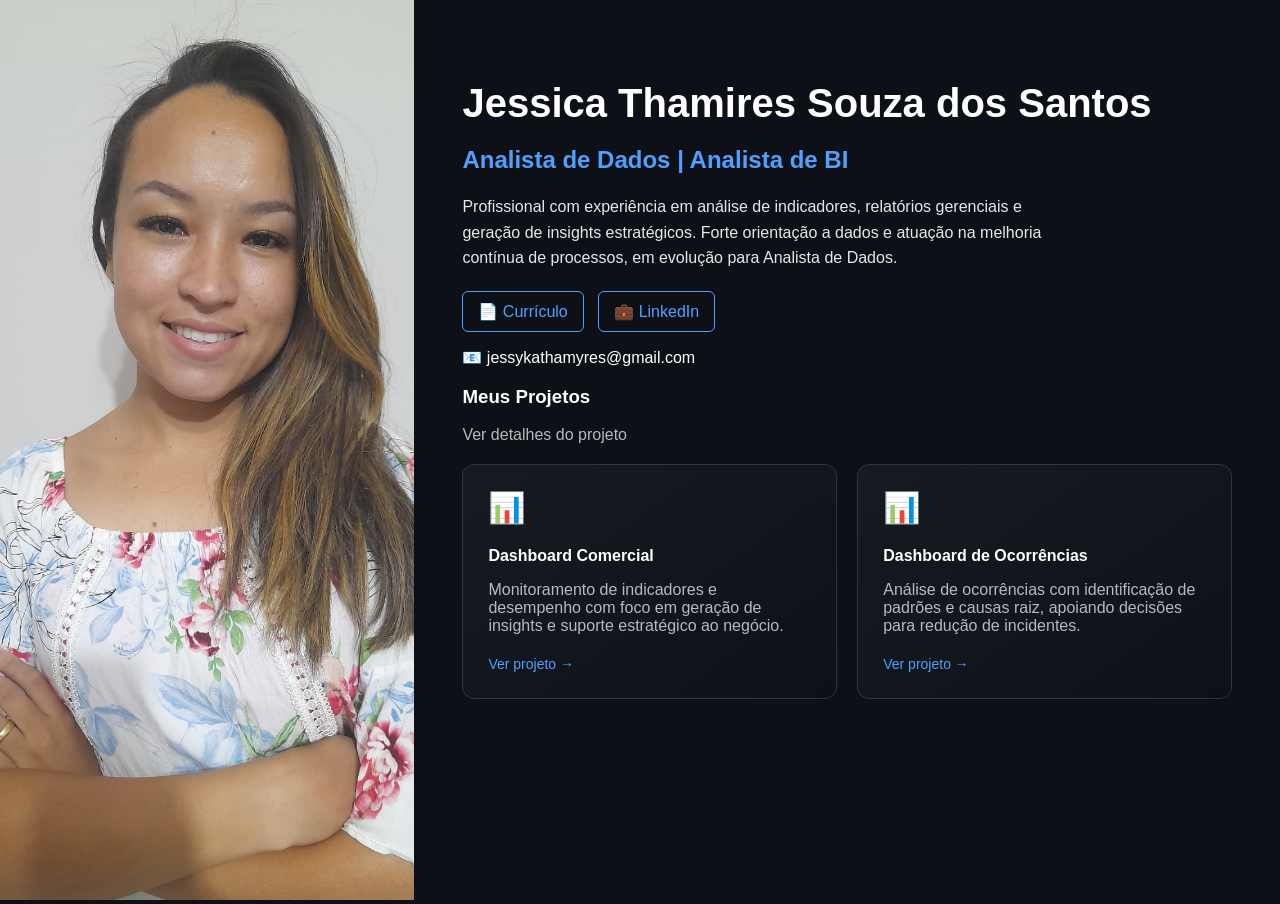
<file: index.html>
<!DOCTYPE html>
<html lang="pt-br">
<head>
    <meta charset="UTF-8">
    <title>Portfólio | Analista de Dados|Analista de BI</title>
    <link rel="stylesheet" href="style.css">
</head>
<body>

<div class="container">

    <!-- FOTO -->
    <div class="lado-esquerdo">
        <img src="foto.jpg" alt="Foto" class="foto">
    </div>

    <!-- CONTEÚDO -->
    <div class="lado-direito">

        <section class="intro">
            <h1>Jessica Thamires Souza dos Santos</h1>
            <h2>Analista de Dados | Analista de BI</h2>

            <p>
                Profissional com experiência em análise de indicadores, relatórios gerenciais e geração de insights estratégicos. 
                Forte orientação a dados e atuação na melhoria contínua de processos, em evolução para Analista de Dados.
            </p>

            <div class="botoes">
                <a href="curriculo.pdf"> 📄 Currículo</a>
                <a href="https://www.linkedin.com/in/jessica-thamires-souza-dos-santos-529264222/" target="_blank">💼 LinkedIn</a>
            
            </div>
        </section>
        <p>📧 jessykathamyres@gmail.com</p>

        <section class="projetos">
    <h3>Meus Projetos</h3>
    <p>Ver detalhes do projeto</p>

    <div class="cards">

        <a href="dashboar-comercial.html" class="card">
            <div class="icone">📊</div>
            <h4>Dashboard Comercial</h4>
            <p>Monitoramento de indicadores e desempenho com foco em geração de insights e 
             suporte estratégico ao negócio.</p>
            <span>Ver projeto →</span>
        </a>

        <a href="dashboard-ocorrências.html" class="card">
            <div class="icone">📊</div>
            <h4>Dashboard de Ocorrências</h4>
            <p>Análise de ocorrências com identificação de padrões e causas raiz, 
                apoiando decisões para redução de incidentes.</p>
            <span>Ver projeto →</span>
        </a>



</div>

</body>
</html>
</file>
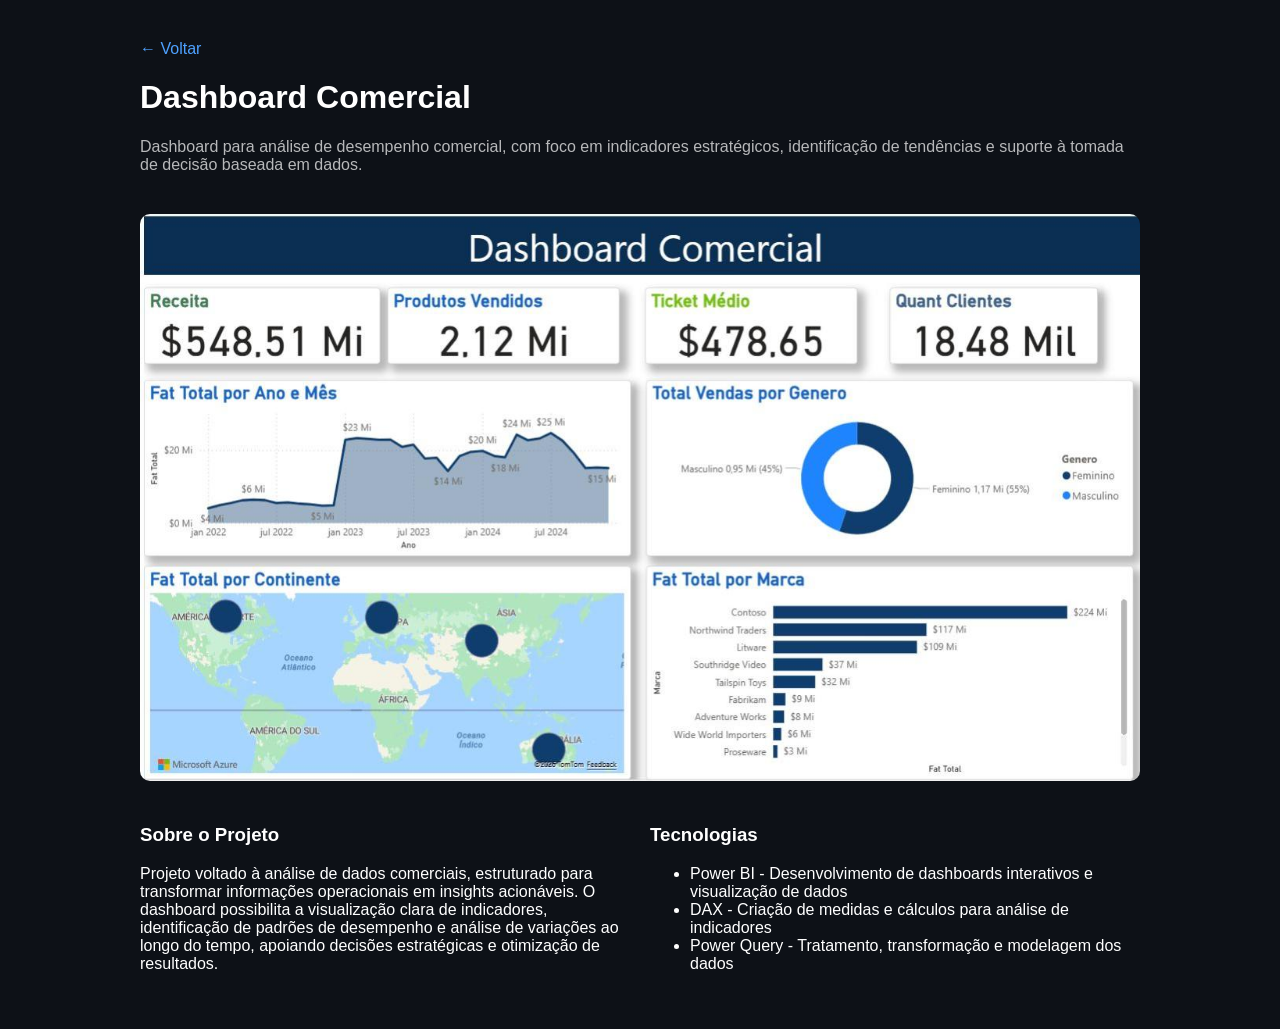
<file: dashboar-comercial.html>
<!DOCTYPE html>
<html lang="pt-br">
<head>
    <meta charset="UTF-8">
    <title>Dashboard Comercial</title>
    <link rel="stylesheet" href="style.css">
</head>
<body>

<div class="pagina-projeto">

    <a href="index.html" class="voltar">← Voltar</a>

    <h1>Dashboard Comercial</h1>

    <p class="subtitulo">
        Dashboard para análise de desempenho comercial, com foco em indicadores estratégicos, 
        identificação de tendências e suporte à tomada de decisão baseada em dados.
    </p>

    <img src="Dashboard Comercial.jfif" alt="Dashboard">

    <div class="grid-info">

        <div>
            <h3>Sobre o Projeto</h3>
            <p>
                Projeto voltado à análise de dados comerciais, estruturado para transformar informações operacionais em insights acionáveis. 
                O dashboard possibilita a visualização clara de indicadores, identificação de padrões de desempenho e análise de variações ao longo do tempo, 
                apoiando decisões estratégicas e otimização de resultados.
            </p>
        </div>

        <div>
            <h3>Tecnologias</h3>
            <ul>
                
                <li>Power BI - Desenvolvimento de dashboards interativos e visualização de dados </li>
                <li>DAX - Criação de medidas e cálculos para análise de indicadores </li>
                <li>Power Query - Tratamento, transformação e modelagem dos dados</li>
            </ul>
        </div>

    </div>
</file>
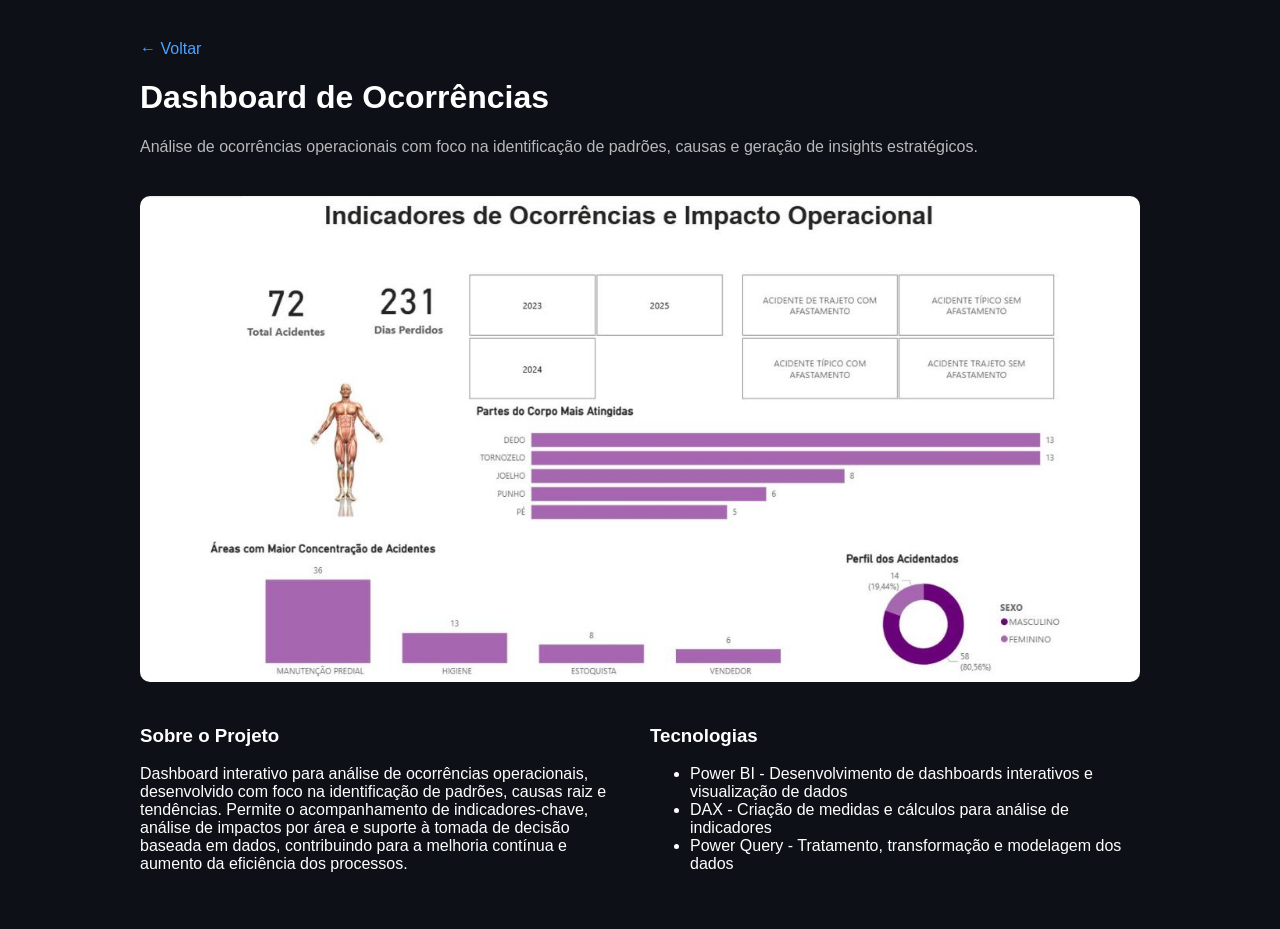
<file: dashboard-ocorrências.html>
<!DOCTYPE html>
<html lang="pt-br">
<head>
    <meta charset="UTF-8">
    <title>Dashboard de Ocorrências</title>
    <link rel="stylesheet" href="style.css">
</head>
<body>

<div class="pagina-projeto">

    <a href="index.html" class="voltar">← Voltar</a>

    <h1>Dashboard de Ocorrências</h1>

    <p class="subtitulo">
        Análise de ocorrências operacionais com foco na identificação de padrões, 
        causas e geração de insights estratégicos.
    </p>

    <img src="Dashboard Ocorrências.jfif" alt="Dashboard">

    <div class="grid-info">

        <div>
            <h3>Sobre o Projeto</h3>
            <p>
                Dashboard interativo para análise de ocorrências operacionais, desenvolvido com foco na identificação de padrões, 
                causas raiz e tendências. Permite o acompanhamento de indicadores-chave, análise de impactos por área e suporte à tomada de decisão baseada em dados, 
                contribuindo para a melhoria contínua e aumento da eficiência dos processos.
            </p>
        </div>

        <div>
            <h3>Tecnologias</h3>
            <ul>
                <li>Power BI - Desenvolvimento de dashboards interativos e visualização de dados </li>
                <li>DAX - Criação de medidas e cálculos para análise de indicadores </li>
                <li>Power Query - Tratamento, transformação e modelagem dos dados</li>
            </ul>
        </div>

    </div>
</file>
<file: style.css>
/* VARIÁVEIS (PADRÃO DE CORES) */
:root {
    --bg: #0d1117;
    --card: #161b22;
    --borda: #30363d;

    --primary: #4ea1ff;
    --primary-hover: #1f6feb;

    --text-sec: #8b949e;
}

/* RESET BÁSICO */
body {
    margin: 0;
    font-family: Arial, sans-serif;
    background-color: var(--bg);
    color: white;
}

/* LAYOUT PRINCIPAL */
.container {
    display: flex;
    height: 100vh;
}

/* LADO ESQUERDO (IMAGEM) */
.lado-esquerdo {
    width: 35%;
}

.foto {
    width: 100%;
    height: 100vh;
    object-fit: cover;
}

/* LADO DIREITO */
.lado-direito {
    width: 65%;
    padding: 3rem;
    overflow-y: auto;
}

/* INTRO */
.intro h1 {
    font-size: 2.5rem;
    margin-bottom: 5px;
}

.intro h2 {
    color: var(--primary);
    margin-bottom: 20px;
}

.intro p {
    max-width: 600px;
    line-height: 1.6;
    opacity: 0.9;
}

/* BOTÕES */
.botoes {
    margin-top: 20px;
}

.botoes a {
    display: inline-block;
    margin-right: 10px;
    padding: 10px 15px;
    border: 1px solid var(--primary);
    color: var(--primary);
    text-decoration: none;
    border-radius: 6px;
    transition: 0.3s;
}

.botoes a:hover {
    background-color: var(--primary);
    color: black;
}

/* PROJETOS */
.projetos p {
    opacity: 0.7;
    margin-bottom: 20px;
}

/* GRID */
.cards {
    display: grid;
    grid-template-columns: repeat(auto-fit, minmax(280px, 1fr));
    gap: 20px;
}

/* CARD */
.card {
    background: linear-gradient(145deg, #161b22, #0d1117);
    border: 1px solid var(--borda);
    border-radius: 12px;
    padding: 25px;
    text-decoration: none;
    color: white;
    transition: 0.3s;
}

/* HOVER */
.card:hover {
    transform: translateY(-6px);
    border-color: var(--primary);
    box-shadow: 0 0 20px rgba(78, 161, 255, 0.15);
}

/* TEXTO CARD */
.card h4 {
    margin-bottom: 10px;
}

.card span {
    color: var(--primary);
    font-size: 14px;
    font-weight: 500;
}

.card:hover span {
    color: var(--primary-hover);
}

/* ÍCONE */
.icone {
    font-size: 30px;
    margin-bottom: 10px;
}

/* PÁGINA DO PROJETO */
.pagina-projeto {
    max-width: 1000px;
    margin: auto;
    padding: 40px;
}

.voltar {
    text-decoration: none;
    color: var(--primary);
}

.subtitulo {
    opacity: 0.7;
    margin-bottom: 20px;
}

.pagina-projeto img {
    width: 100%;
    border-radius: 10px;
    margin: 20px 0;
}

/* GRID INFO */
.grid-info {
    display: grid;
    grid-template-columns: 1fr 1fr;
    gap: 20px;
}
</file>
